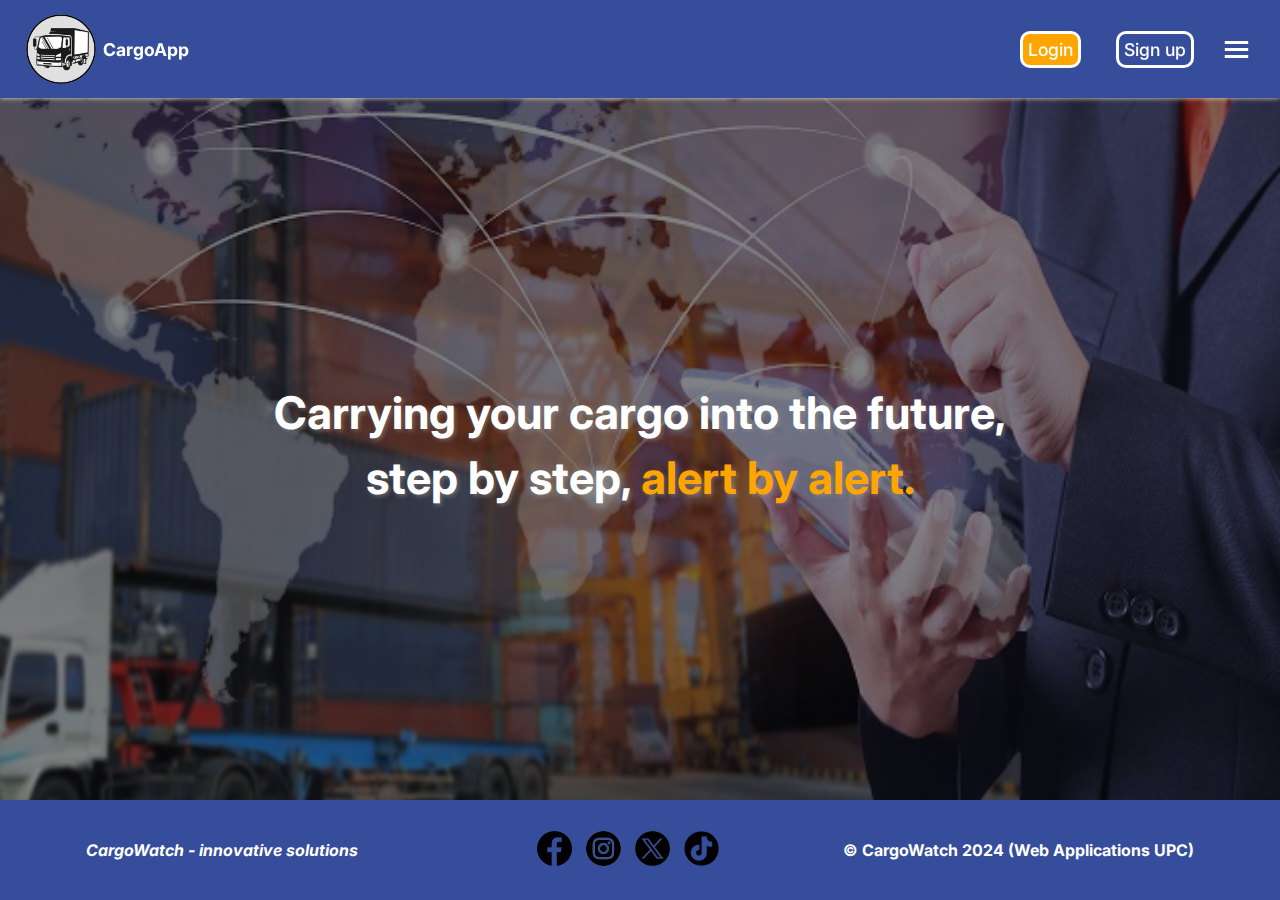
<file: index.html>
<!DOCTYPE html>
<html lang="en">
<head>
    <meta charset="UTF-8">
    <meta name="viewport" content="width=device-width, initial-scale=1.0">
    <meta name="author" content="CargoWatch">
    <meta name="robots" content="index, follow"> 
    <title>CargoApp</title>
    <!-- Styles -->
    <link rel="stylesheet" href="styles.css">
    <!-- Icon -->
    <link rel="icon" href="img/icon.png" type="image/x-icon">
    <!--fonts-->
    <link rel="preconnect" href="https://fonts.googleapis.com">
    <link rel="preconnect" href="https://fonts.gstatic.com" crossorigin>
    <link href="https://fonts.googleapis.com/css2?family=Inter:wght@100..900&display=swap" rel="stylesheet">
    <!--Recursos de boxicons-->
    <link rel="stylesheet" href="https://unpkg.com/boxicons@latest/css/boxicons.min.css">
</head>
<body>
    <header class="header">
        <a href="index.html" class="logo">
            <img src="img/icon.png" alt="icon-cargoWatch">
            <span>CargoApp</span>
        </a>

        <ul class="navbar">
            <li><a href="index.html" class="btn-nav">Home</a></li>
            <li><a href="about-app.html" class="btn-nav">Problematic</a></li>
            <li><a href="features.html" class="btn-nav">Features</a></li>
            <li><a href="about-us.html" class="btn-nav">About Us</a></li>
            <li><a href="contact.html" class="btn-nav">Contact</a></li>
        </ul>

        <div class="menu">
            <a href="https://webcargoapp.netlify.app/login" class="usser">Login</a>
            <a href="https://webcargoapp.netlify.app/signup">Sign up</a>
            <div class="bx bx-menu" id="menu-icon"></div>
        </div>
    </header>

    <main class="home-section">
        <div class="home-text">
            <h1>Carrying your cargo into the future,</h1>
            <h1>step by step,<span class="yellow-text"> alert by alert.</span></h1>
        </div>
    </main>

    <footer>
        <h4 class="footer-text">CargoWatch - innovative solutions</h4> 
        <ul class="social-icons">
            <li> <a href="#" class="fb"><img src="img/facebook.png" alt="fb"></a></li>
            <li> <a href="#" class="ins"><img src="img/instagram.png" alt="ins"></a></li>
            <li> <a href="#" class="tw"><img src="img/x.png" alt="tw"></a></li>
            <li> <a href="#" class="tw"><img src="img/tiktok.png" alt="tw"></a></li>
        </ul> 
        <h4 class="footer-credits">© CargoWatch 2024 (Web Applications UPC)</h4> 
    </footer>
    <!--Script-->
    <script type="text/javascript" src="script.js"></script>
</body>
</html>
</file>
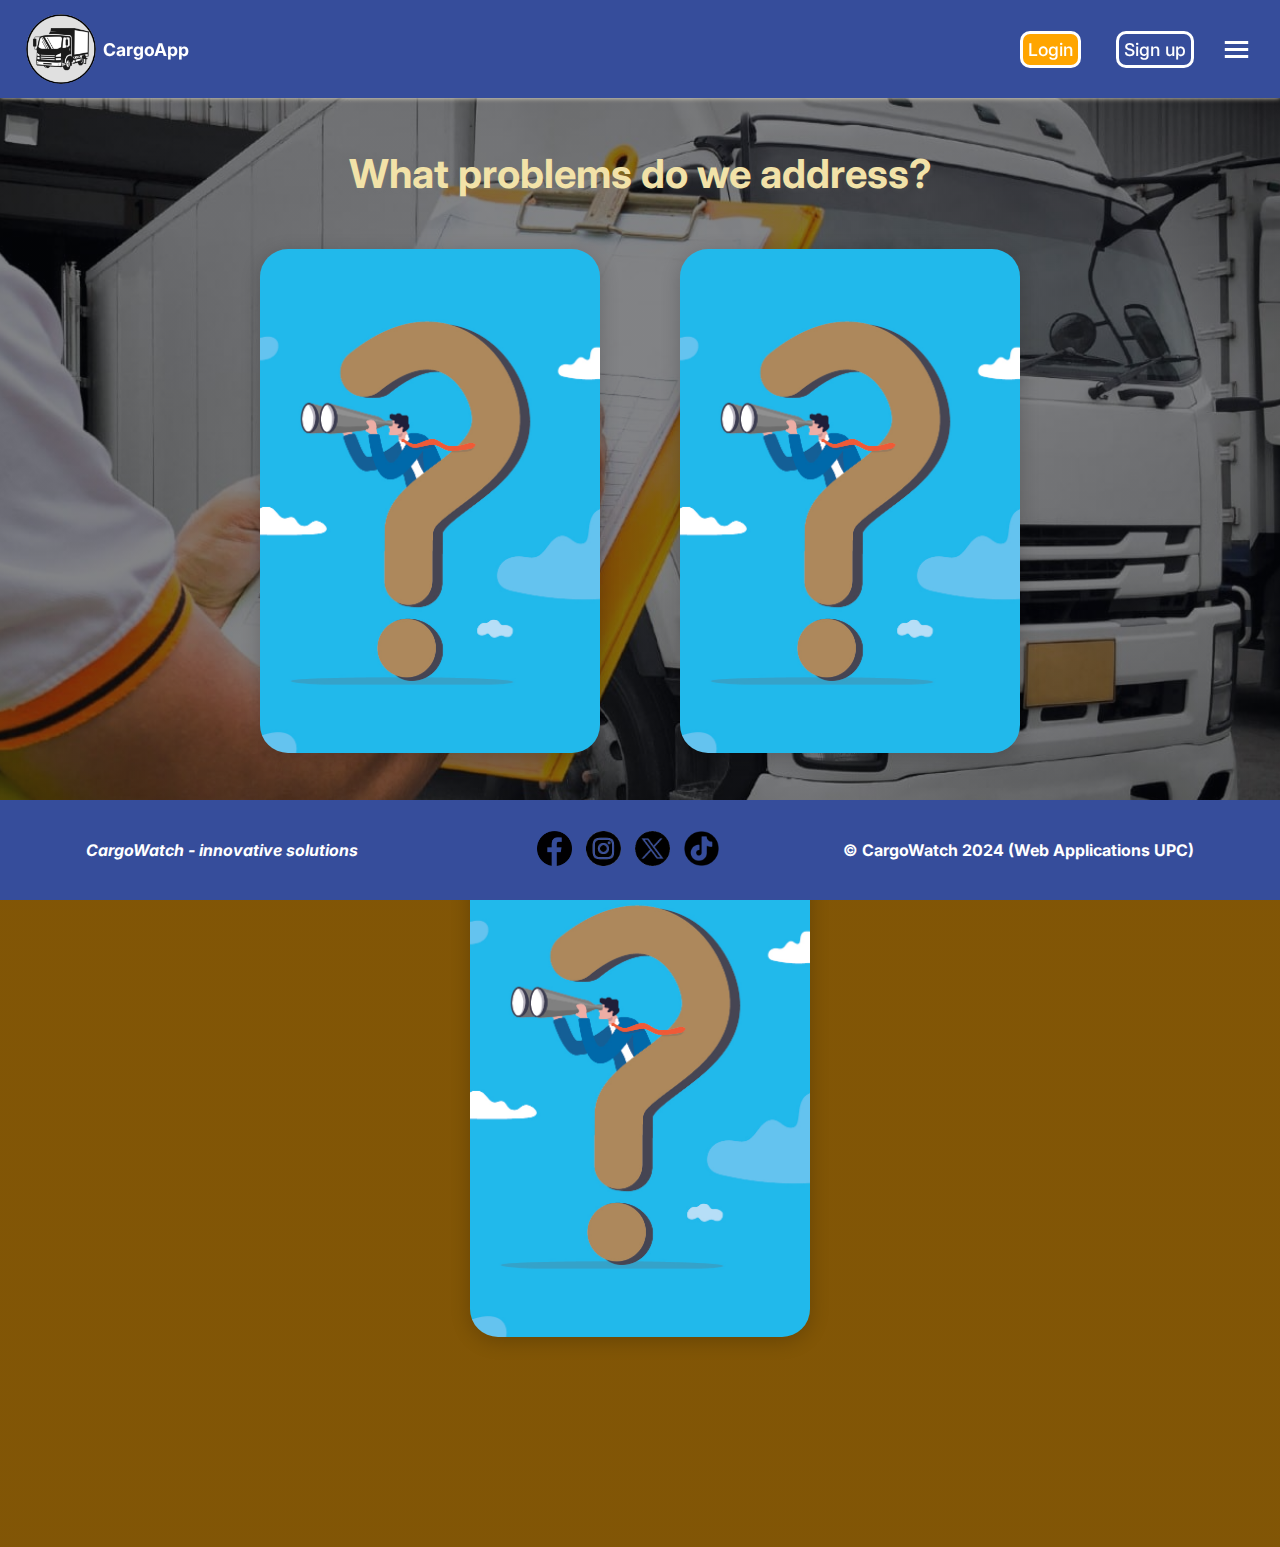
<file: about-app.html>
<!DOCTYPE html>
<html lang="en">
<head>
    <meta charset="UTF-8">
    <meta name="viewport" content="width=device-width, initial-scale=1.0">
    <meta name="author" content="CargoWatch">
    <meta name="robots" content="index, follow"> 
    <title>CargoApp</title>
    <!-- Styles -->
    <link rel="stylesheet" href="styles.css">
    <link rel="stylesheet" href="about-app.css">
    <!-- Icon -->
    <link rel="icon" href="img/icon.png" type="image/x-icon">
    <!--fonts-->
    <link rel="preconnect" href="https://fonts.googleapis.com">
    <link rel="preconnect" href="https://fonts.gstatic.com" crossorigin>
    <link href="https://fonts.googleapis.com/css2?family=Inter:wght@100..900&display=swap" rel="stylesheet">
    <!--Recursos de boxicons-->
    <link rel="stylesheet" href="https://unpkg.com/boxicons@latest/css/boxicons.min.css">
</head>
<body>
    <header class="header">
        <a href="index.html" class="logo">
            <img src="img/icon.png" alt="icon-cargoWatch">
            <span>CargoApp</span>
        </a>

        <ul class="navbar">
            <li><a href="index.html" class="btn-nav">Home</a></li>
            <li><a href="about-app.html" class="btn-nav">Problematic</a></li>
            <li><a href="features.html" class="btn-nav">Features</a></li>
            <li><a href="about-us.html" class="btn-nav">About Us</a></li>
            <li><a href="contact.html" class="btn-nav">Contact</a></li>
        </ul>

        <div class="menu">
            <a href="https://webcargoapp.netlify.app/login" class="usser">Login</a>
            <a href="https://webcargoapp.netlify.app/signup">Sign up</a>
            <div class="bx bx-menu" id="menu-icon"></div>
        </div>
    </header>


    <main class="context-section">
        <div class="container">
            <h1>What problems do we address?</h1>
            <div class="cards-grid">
                <div class="flip-card">
                    <div class="flip-card-inner">
                        <div class="flip-card-front" style="background-image: url('img/card-image.png');">
                        </div>
                        <div class="flip-card-back">
                            <p>Customers of transportation service providers lack visibility into the status
                                and location of their shipments during the freight transportation process.
                                The lack of real-time information about the route of transport units and
                                associated expenses can result in <strong>concerns, uncertainty and lack of confidence
                                in the service provided</strong>.</p>
                        </div>
                    </div>
                </div>
    
                <div class="flip-card">
                    <div class="flip-card-inner">
                        <div class="flip-card-front" style="background-image: url('img/card-image.png');">
    
                        </div>
                        <div class="flip-card-back">
                            <p>This lack of transparency and visibility can lead to an <strong>unsatisfactory customer
                                experience</strong>, increase the risk of disputes and claims, and negatively impact the
                                reputation of transportation service providers.
                            </p>
                        </div>
                    </div>
                </div>

                <div class="flip-card">
                    <div class="flip-card-inner">
                        <div class="flip-card-front" style="background-image: url('img/card-image.png');">
    
                        </div>
                        <div class="flip-card-back">
                            <p>Additionally, the inability to properly record and document expenses associated
                                with freight transportation can result in <strong>inefficient cost management</strong> and reduced
                                profitability for transportation service providers.
                            </p>
                        </div>
                    </div>
                </div>
            </div>
        </div>
  
    </main>


    <footer>
        <h4 class="footer-text">CargoWatch - innovative solutions</h4> 
        <ul class="social-icons">
            <li> <a href="#" class="fb"><img src="img/facebook.png" alt="fb"></a></li>
            <li> <a href="#" class="ins"><img src="img/instagram.png" alt="ins"></a></li>
            <li> <a href="#" class="tw"><img src="img/x.png" alt="tw"></a></li>
            <li> <a href="#" class="tw"><img src="img/tiktok.png" alt="tw"></a></li>
        </ul> 
        <h4 class="footer-credits">© CargoWatch 2024 (Web Applications UPC)</h4> 
    </footer>
    <!--Script-->
    <script type="text/javascript" src="script.js"></script>
</body>
</html>
</file>
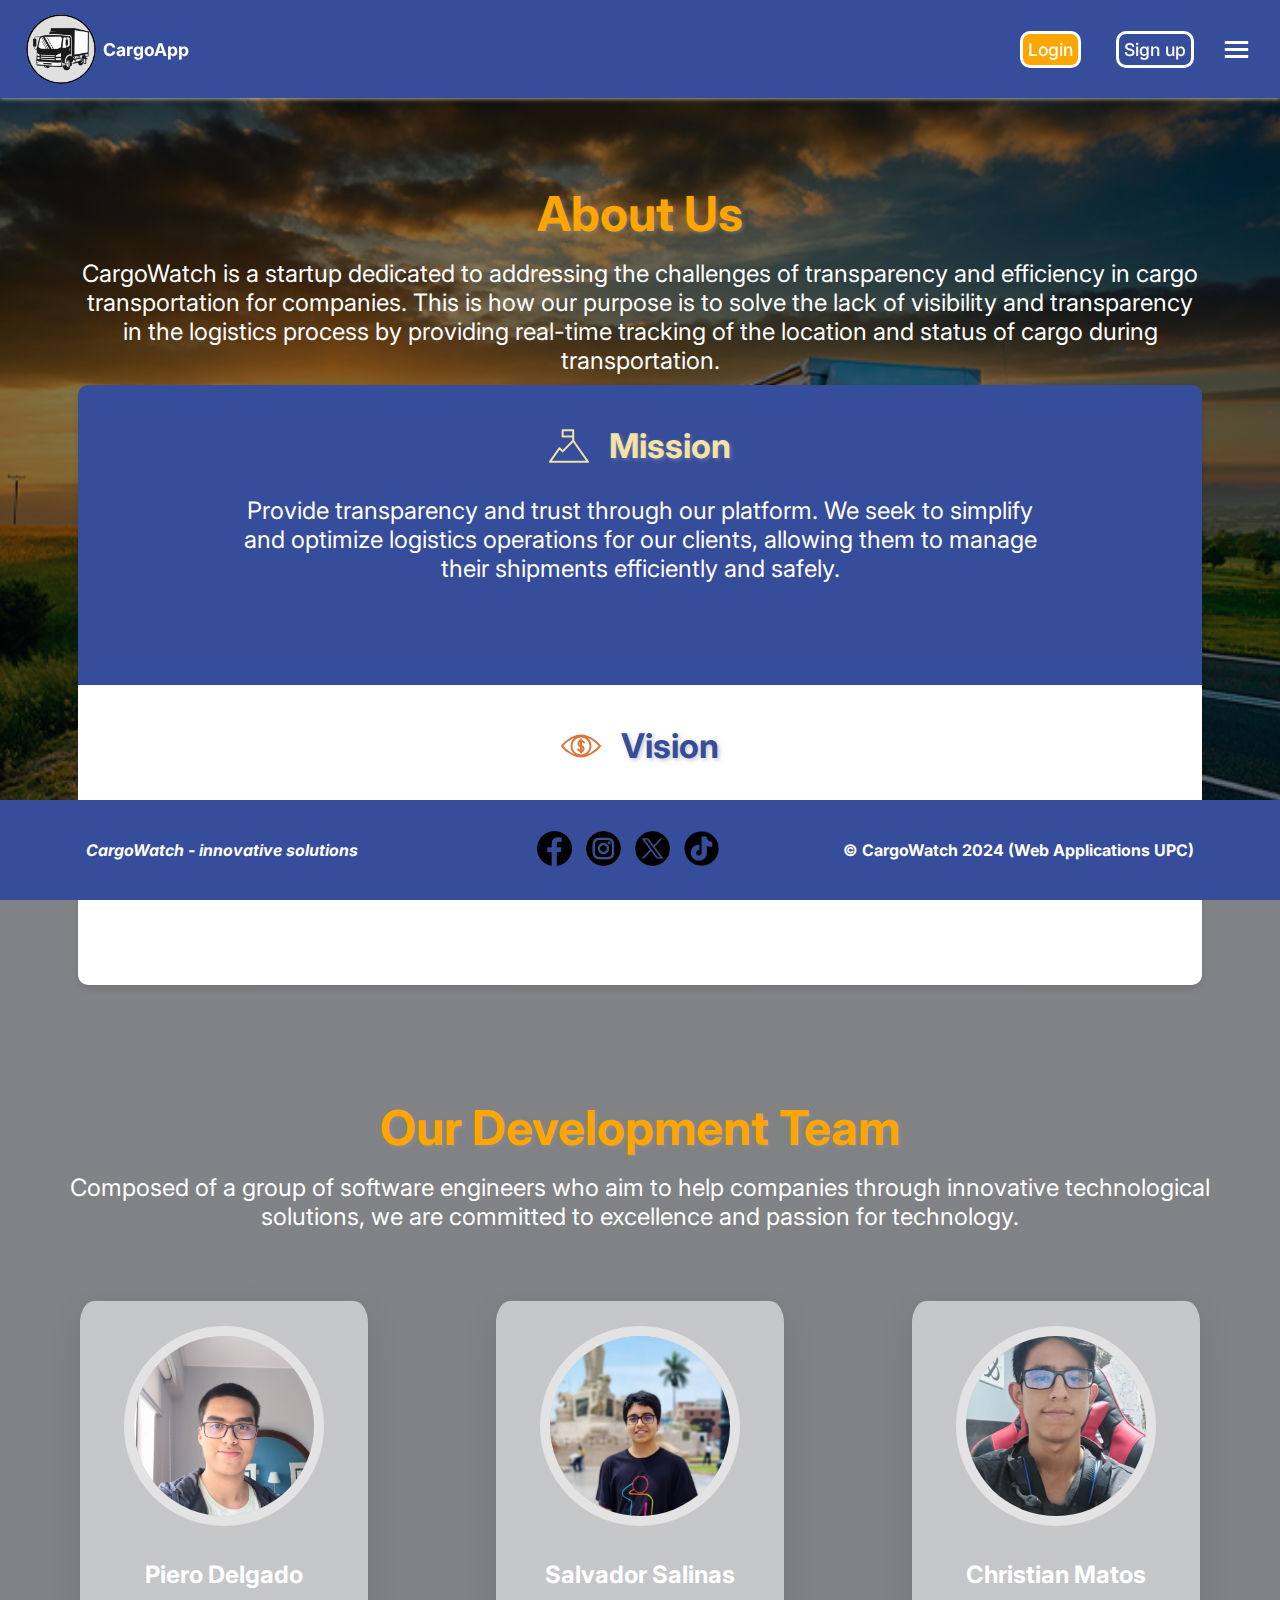
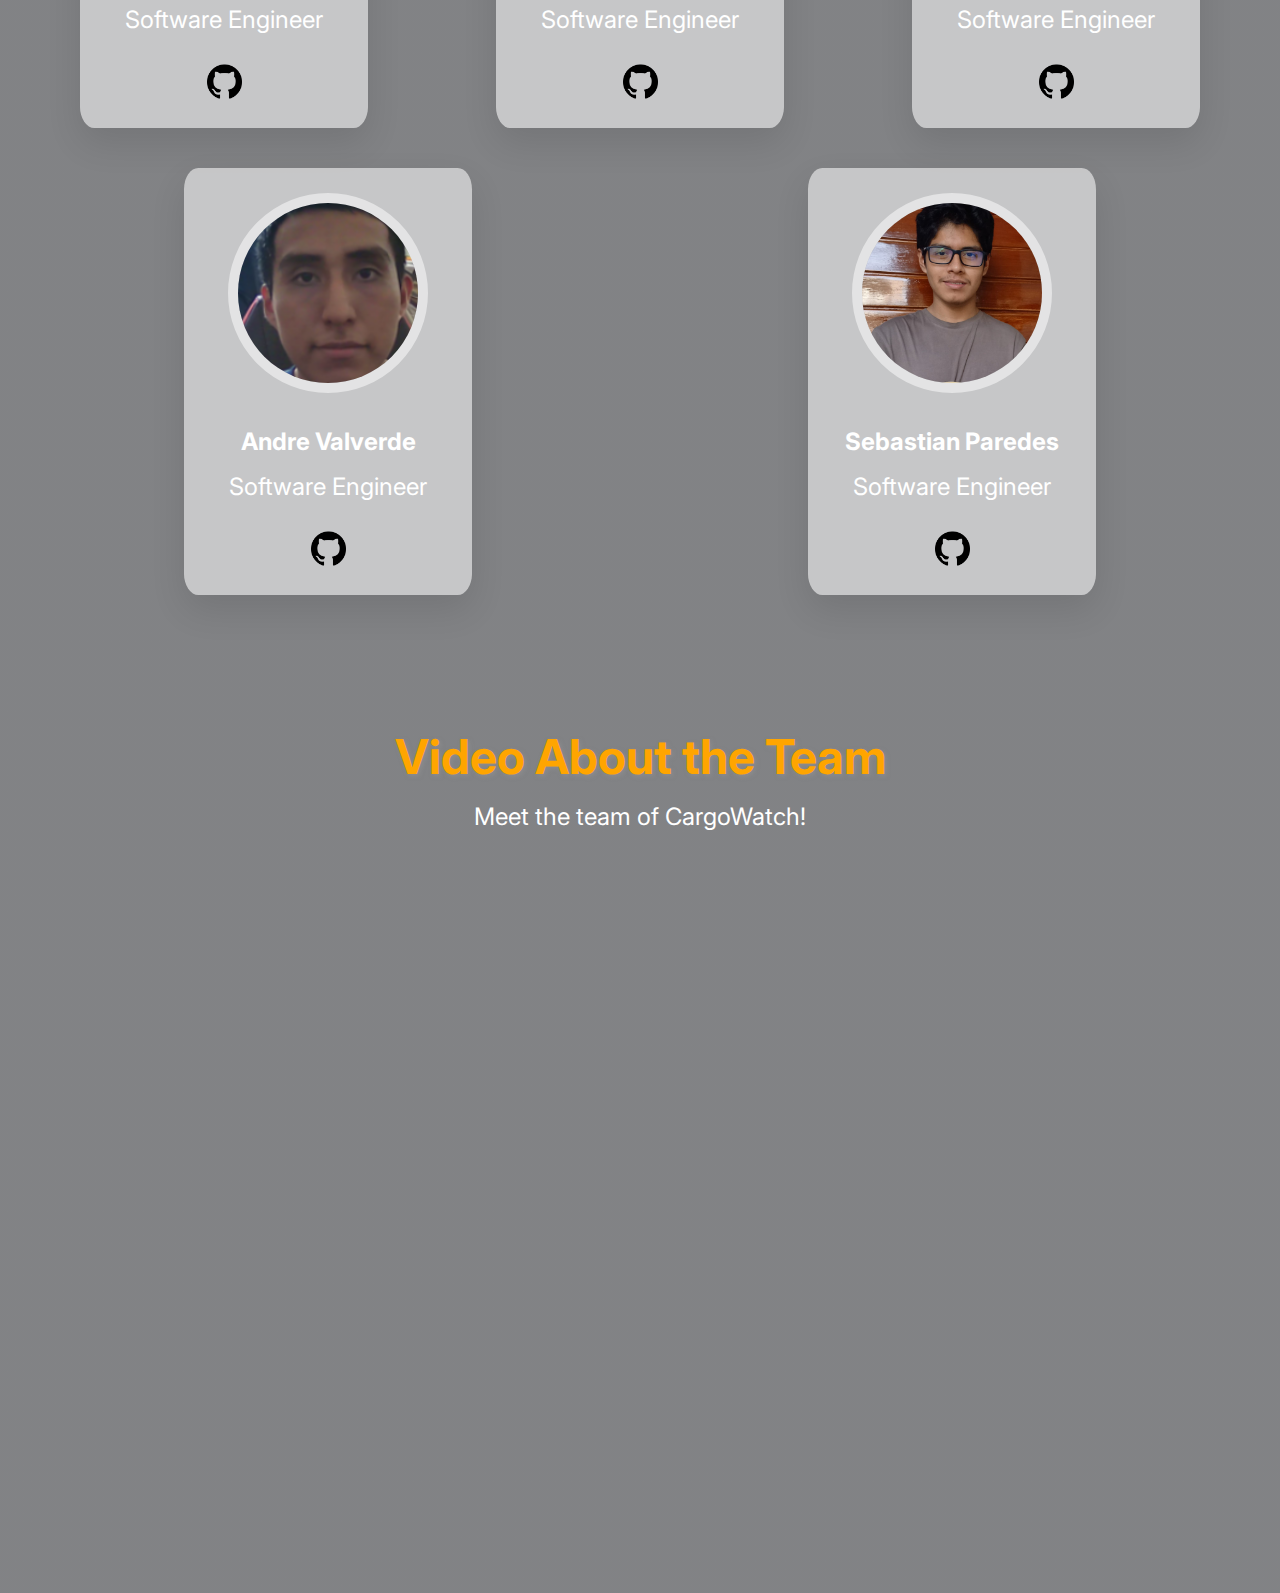
<file: about-us.html>
<!DOCTYPE html>
<html lang="en">
<head>
    <meta charset="UTF-8">
    <meta name="viewport" content="width=device-width, initial-scale=1.0">
    <meta name="author" content="CargoWatch">
    <meta name="robots" content="index, follow"> 
    <title>CargoApp</title>
    <!-- Styles -->
    <link rel="stylesheet" href="styles.css">
    <link rel="stylesheet" href="about-us.css">
    <!-- Icon -->
    <link rel="icon" href="img/icon.png" type="image/x-icon">
    <!--fonts-->
    <link rel="preconnect" href="https://fonts.googleapis.com">
    <link rel="preconnect" href="https://fonts.gstatic.com" crossorigin>
    <link href="https://fonts.googleapis.com/css2?family=Inter:wght@100..900&display=swap" rel="stylesheet">
    <!--Recursos de boxicons-->
    <link rel="stylesheet" href="https://unpkg.com/boxicons@latest/css/boxicons.min.css">
</head>
<body>
    <header class="header">
        <a href="index.html" class="logo">
            <img src="img/icon.png" alt="icon-cargoWatch">
            <span>CargoApp</span>
        </a>

        <ul class="navbar">
            <li><a href="index.html" class="btn-nav">Home</a></li>
            <li><a href="about-app.html" class="btn-nav">Problematic</a></li>
            <li><a href="features.html" class="btn-nav">Features</a></li>
            <li><a href="about-us.html" class="btn-nav">About Us</a></li>
            <li><a href="contact.html" class="btn-nav">Contact</a></li>
        </ul>

        <div class="menu">
            <a href="https://webcargoapp.netlify.app/login" class="usser">Login</a>
            <a href="https://webcargoapp.netlify.app/signup">Sign up</a>
            <div class="bx bx-menu" id="menu-icon"></div>
        </div>
    </header>

    <main>
        <div id="sobreNosotros" class="container">
            <div class="about-section">
                <div class="about-description">
                    <h1>About Us</h1>
                    <p>CargoWatch is a startup dedicated to addressing the challenges
                        of transparency and efficiency in cargo transportation for companies.
                        This is how our purpose is to solve the lack of visibility and
                        transparency in the logistics process by providing real-time tracking
                        of the location and status of cargo during transportation.
                    </p>
                </div>
                <div class="mission-vision">
                    <div class="mission card">
                        <div class="card-title">
                            <img src="img/mission-icon.svg" alt="mision icon">
                            <h1>Mission</h1>
                        </div>
                        <p>Provide transparency and trust through our platform.
                            We seek to simplify and optimize logistics operations
                            for our clients, allowing them to manage their shipments
                            efficiently and safely.
                        </p>
                    </div>
                    <div class="vision card">
                        <div class="card-title">
                            <img src="img/vision-icon.svg" alt="vision icon">
                            <h1>Vision</h1>
                        </div>
                        <p>Lead technological innovation in cargo transportation tracking,
                            being recognized for our innovation, reliability and commitment
                            to excellence in service.
                        </p>
                    </div>
                </div>
            </div>            
        </div>   

        <div id="EquipoDesarrollo">
            <div>
                <div class="team-title">
                    <h1>Our Development Team</h1>
                    <p>Composed of a group of software engineers who aim to help companies through innovative technological solutions, we are committed to excellence and passion for technology.
                    </p>
                </div>
                <div class="team-members">
                    <div class="team-member">
                        <div class="member-image">
                            <img src="img/perfil_piero_delgado.jpg" alt="Piero Delgado">
                        </div>
                        <div class="member-details">
                            <h2>Piero Delgado</h2>
                            <p>Software Engineer</p>
                        </div>
                        <div class="social-links">
                            <a href="https://github.com/PieroD04">
                            <img src="img/github.png" alt="gh">
                            </a>
                        </div>
                    </div>
                    <div class="team-member">
                        <div class="member-image">
                            <img src="img/perfil_salvador_salinas.jpg" alt="Salvador Salinas">
                        </div>
                        <div class="member-details">
                            <h2>Salvador Salinas</h2>
                            <p>Software Engineer</p>
                        </div>
                        <div class="social-links">
                            <a href="https://github.com/salvadoorssalinas">
                            <img src="img/github.png" alt="gh">
                            </a>
                        </div>
                    </div>
                    <div class="team-member">
                        <div class="member-image">
                            <img src="img/perfil_christian_matos.png" alt="Christian Matos">
                        </div>
                        <div class="member-details">
                            <h2>Christian Matos</h2>
                            <p>Software Engineer</p>
                        </div>
                        <div class="social-links">
                            <a href="https://github.com/FerKlox">
                            <img src="img/github.png" alt="gh">
                            </a>
                        </div>
                    </div>
                    <div class="team-member">
                        <div class="member-image">
                            <img src="img/perfil_andre_valverde.png" alt="Andre Valverde">
                        </div>
                        <div class="member-details">
                            <h2>Andre Valverde</h2>
                            <p>Software Engineer</p>
                        </div>
                        <div class="social-links">
                            <a href="https://github.com/AndreVMG">
                            <img src="img/github.png" alt="gh">
                            </a>
                        </div>
                    </div>
                    <div class="team-member">
                        <div class="member-image">
                            <img src="img/perfil_sebastian_paredes.png" alt="Sebastian Paredes">
                        </div>
                        <div class="member-details">
                            <h2>Sebastian Paredes</h2>
                            <p>Software Engineer</p>
                        </div>
                        <div class="social-links">
                            <a href="https://github.com/sebastian123gonzalo">
                            <img src="img/github.png" alt="gh">
                            </a>
                        </div>
                    </div>
                </div>                
            </div>
        </div>

        <div id="about-the-team">
            <div class="about-the-team">
                <div class="team-title">
                    <h1>Video About the Team</h1>
                    <p>Meet the team of CargoWatch!
                    </p>
                </div>  
                <div class="video-container">
                    <iframe src="https://www.youtube.com/embed/lAXDyMd7ILY?si=mB7LB2MseBS-fCKN" frameborder="0" allow="accelerometer; autoplay; clipboard-write; encrypted-media; gyroscope; picture-in-picture" allowfullscreen></iframe>
                </div>         
            </div>
        </div>
    </main>
        
    <footer>
        <h4 class="footer-text">CargoWatch - innovative solutions</h4> 
        <ul class="social-icons">
            <li> <a href="#" class="fb"><img src="img/facebook.png" alt="fb"></a></li>
            <li> <a href="#" class="ins"><img src="img/instagram.png" alt="ins"></a></li>
            <li> <a href="#" class="tw"><img src="img/x.png" alt="tw"></a></li>
            <li> <a href="#" class="tw"><img src="img/tiktok.png" alt="tw"></a></li>
        </ul> 
        <h4 class="footer-credits">© CargoWatch 2024 (Web Applications UPC)</h4> 
    </footer>
    <!--Script-->
    <script type="text/javascript" src="script.js"></script>
</body>
</html>
</file>
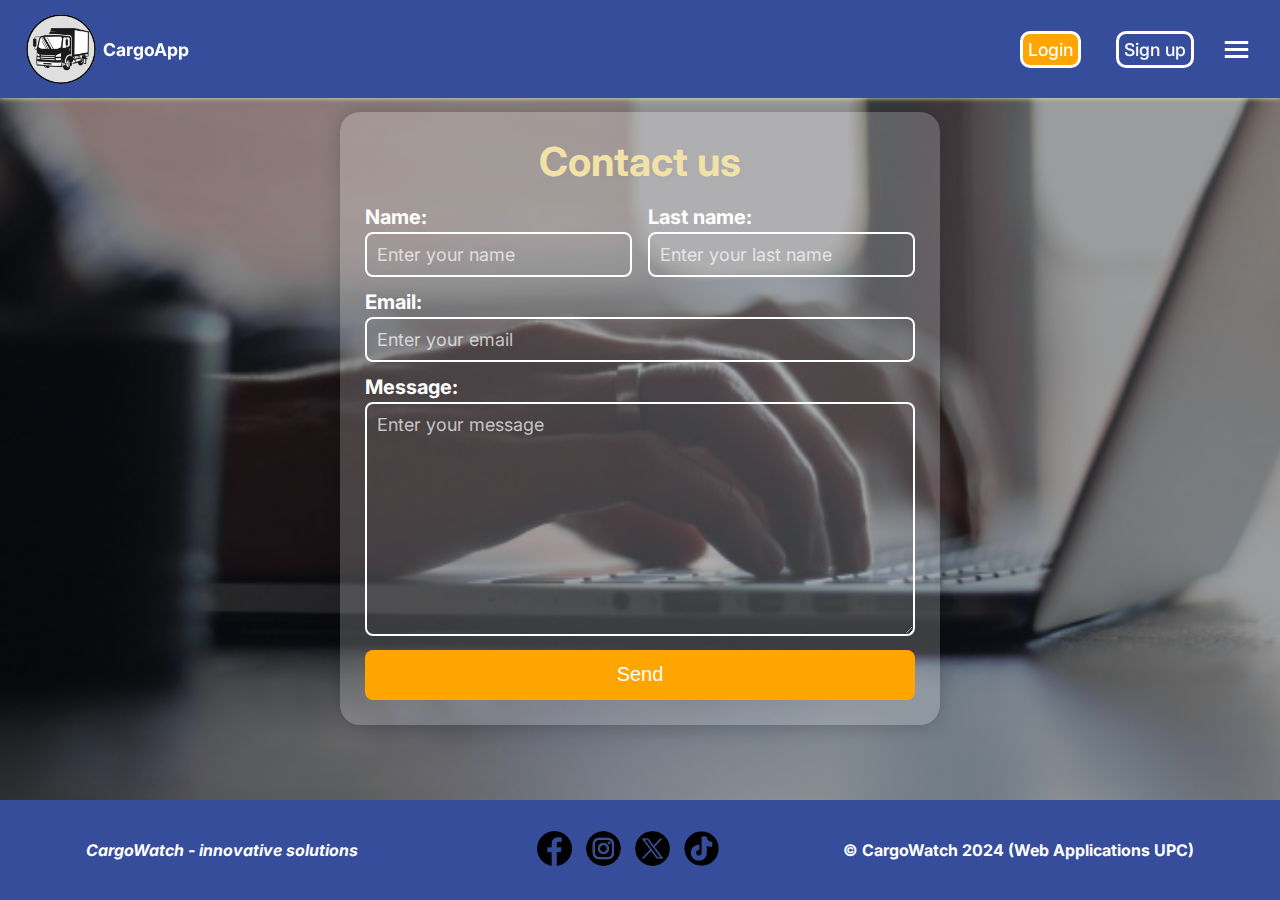
<file: contact.html>
<!DOCTYPE html>
<html lang="en">
<head>
    <meta charset="UTF-8">
    <meta name="viewport" content="width=device-width, initial-scale=1.0">
    <meta name="author" content="CargoWatch">
    <meta name="robots" content="index, follow"> 
    <title>CargoApp</title>
    <!-- Styles -->
    <link rel="stylesheet" href="styles.css">
    <link rel="stylesheet" href="contact.css">
    <!-- Icon -->
    <link rel="icon" href="img/icon.png" type="image/x-icon">
    <!--fonts-->
    <link rel="preconnect" href="https://fonts.googleapis.com">
    <link rel="preconnect" href="https://fonts.gstatic.com" crossorigin>
    <link href="https://fonts.googleapis.com/css2?family=Inter:wght@100..900&display=swap" rel="stylesheet">
    <!--Recursos de boxicons-->
    <link rel="stylesheet" href="https://unpkg.com/boxicons@latest/css/boxicons.min.css">
</head>
<body>
    <header class="header">
        <a href="index.html" class="logo">
            <img src="img/icon.png" alt="icon-cargoWatch">
            <span>CargoApp</span>
        </a>

        <ul class="navbar">
            <li><a href="index.html" class="btn-nav">Home</a></li>
            <li><a href="about-app.html" class="btn-nav">Problematic</a></li>
            <li><a href="features.html" class="btn-nav">Features</a></li>
            <li><a href="about-us.html" class="btn-nav">About Us</a></li>
            <li><a href="contact.html" class="btn-nav">Contact</a></li>
        </ul>

        <div class="menu">
            <a href="https://webcargoapp.netlify.app/login" class="usser">Login</a>
            <a href="https://webcargoapp.netlify.app/signup">Sign up</a>
            <div class="bx bx-menu" id="menu-icon"></div>
        </div>
    </header>

    <main>
        <div id="formulario">   
            <form>
                <h1> Contact us </h1>
                <div id="nombre-completo">
                    <div class="nombre">
                        <label for="formNombre">Name: </label><br>
                        <input type="text" id="formNombre" placeholder="Enter your name"><br>
                    </div>
                   <div class="apellidos">
                        <label for="formApellidos">Last name: </label><br>
                        <input type="text" id="formNombre" placeholder="Enter your last name"><br>
                   </div>
                </div>
                <label for="formCorreo">Email: </label><br>
                <input type="text" id="formCorreo" placeholder="Enter your email" required><br>
                <label for="formMensaje">Message: </label><br>
                <textarea id="formMensaje" cols="55" rows="10" placeholder="Enter your message" required></textarea>
                <div id="botonForm">
                    <input type="submit" value="Send">
                </div>
            </form>
        </div>
    </main>
        
    <footer>
        <h4 class="footer-text">CargoWatch - innovative solutions</h4> 
        <ul class="social-icons">
            <li> <a href="#" class="fb"><img src="img/facebook.png" alt="fb"></a></li>
            <li> <a href="#" class="ins"><img src="img/instagram.png" alt="ins"></a></li>
            <li> <a href="#" class="tw"><img src="img/x.png" alt="tw"></a></li>
            <li> <a href="#" class="tw"><img src="img/tiktok.png" alt="tw"></a></li>
        </ul> 
        <h4 class="footer-credits">© CargoWatch 2024 (Web Applications UPC)</h4> 
    </footer>
    <!--Script-->
    <script type="text/javascript" src="script.js"></script>
</body>
</html>
</file>
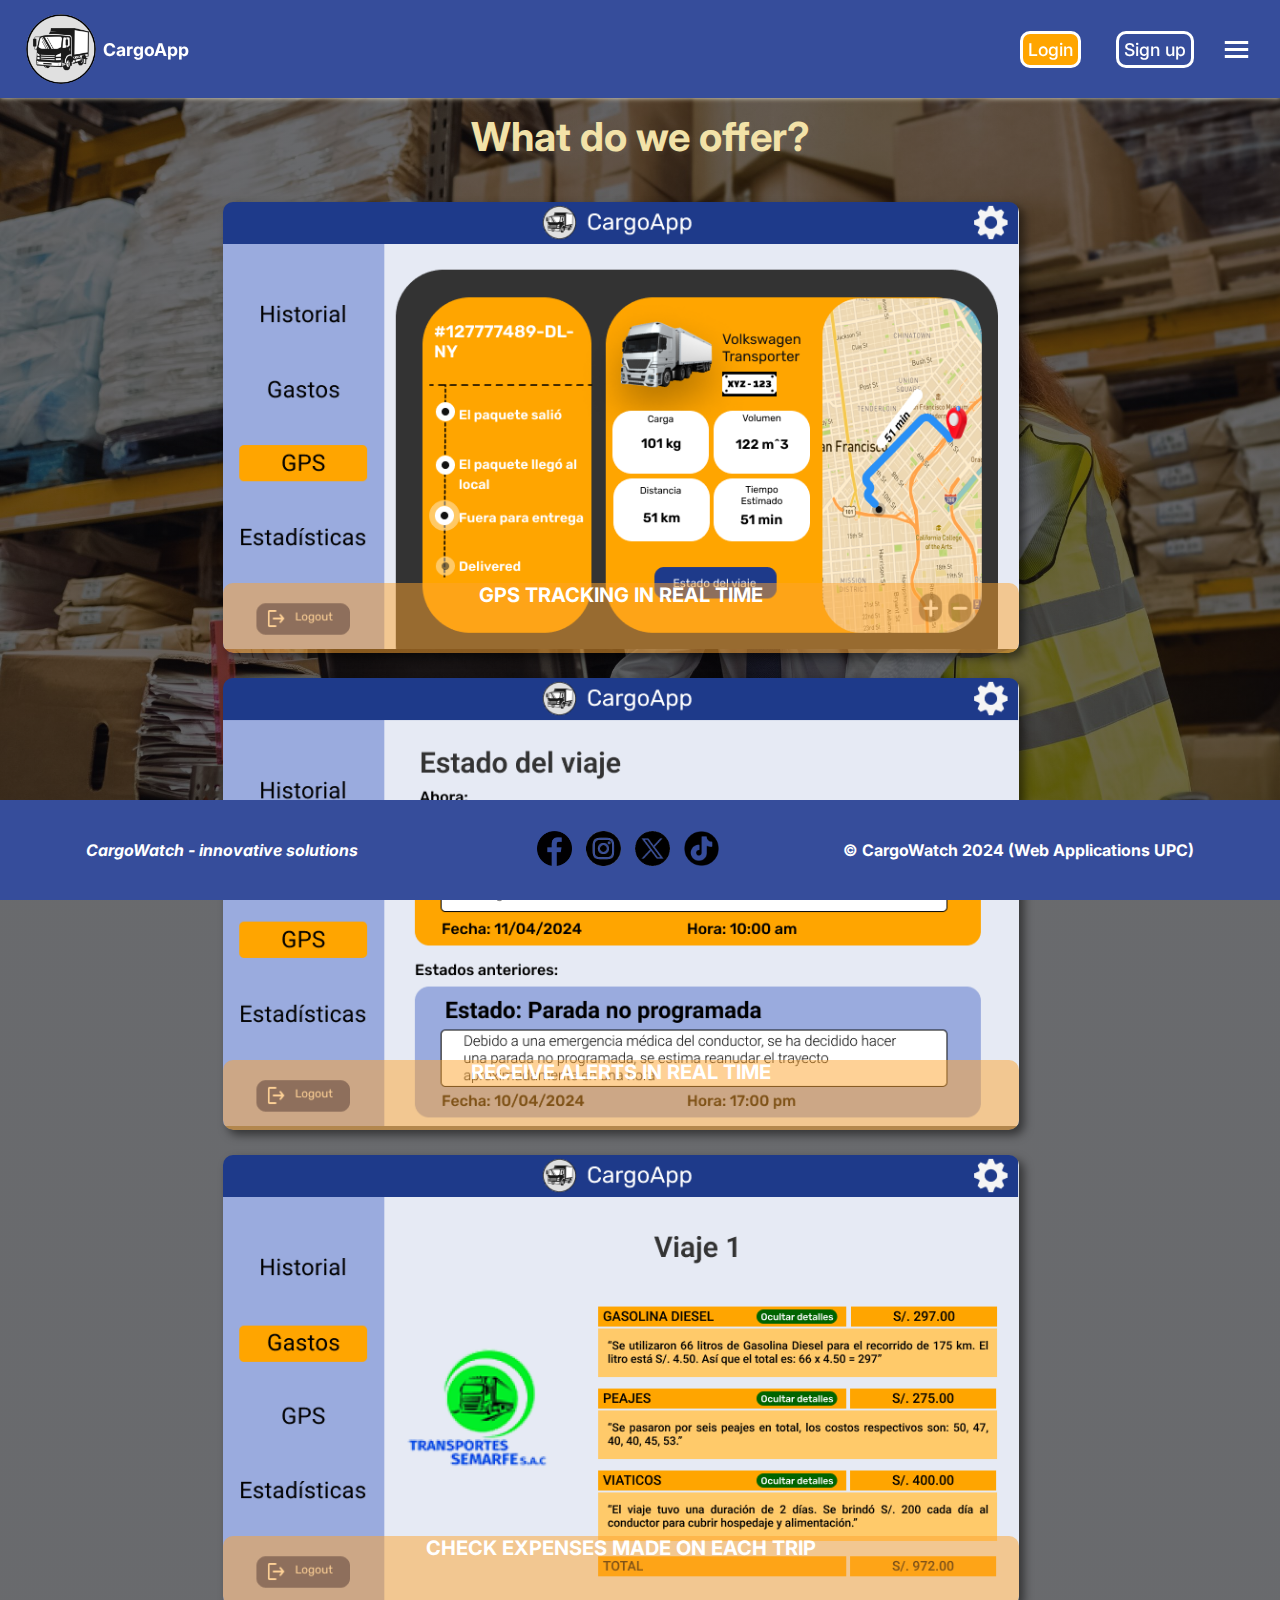
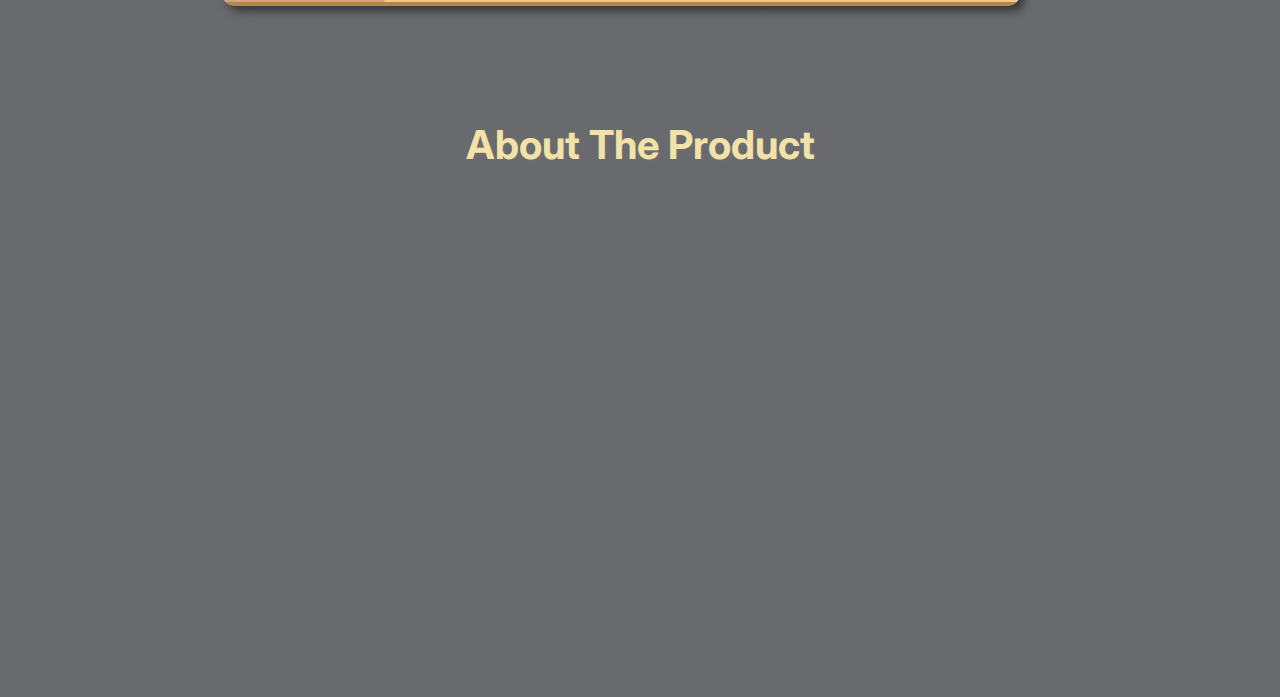
<file: features.html>
<!DOCTYPE html>
<html lang="en">
<head>
    <meta charset="UTF-8">
    <meta name="viewport" content="width=device-width, initial-scale=1.0">
    <meta name="author" content="CargoWatch">
    <meta name="robots" content="index, follow"> 
    <title>CargoApp</title>
    <!-- Styles -->
    <link rel="stylesheet" href="styles.css">
    <link rel="stylesheet" href="features.css">
    <!-- Icon -->
    <link rel="icon" href="img/icon.png" type="image/x-icon">
    <!--fonts-->
    <link rel="preconnect" href="https://fonts.googleapis.com">
    <link rel="preconnect" href="https://fonts.gstatic.com" crossorigin>
    <link href="https://fonts.googleapis.com/css2?family=Inter:wght@100..900&display=swap" rel="stylesheet">
    <!--Recursos de boxicons-->
    <link rel="stylesheet" href="https://unpkg.com/boxicons@latest/css/boxicons.min.css">
</head>
<body>
    <header class="header">
        <a href="index.html" class="logo">
            <img src="img/icon.png" alt="icon-cargoWatch">
            <span>CargoApp</span>
        </a>

        <ul class="navbar">
            <li><a href="index.html" class="btn-nav">Home</a></li>
            <li><a href="about-app.html" class="btn-nav">Problematic</a></li>
            <li><a href="features.html" class="btn-nav">Features</a></li>
            <li><a href="about-us.html" class="btn-nav">About Us</a></li>
            <li><a href="contact.html" class="btn-nav">Contact</a></li>
        </ul>

        <div class="menu">
            <a href="https://webcargoapp.netlify.app/login" class="usser">Login</a>
            <a href="https://webcargoapp.netlify.app/signup">Sign up</a>
            <div class="bx bx-menu" id="menu-icon"></div>
        </div>
    </header>

    <main>
        <h1 class="title">What do we offer?</h1> 
        <div class="container">
            <div class="card">
                <img src="img/feature-gps.png" alt="Funcionalidad-GPS">
                <div class="intro">
                    <h2>GPS TRACKING IN REAL TIME</h2>
                    <p>Tracks trips in progress through a map to view their location in real time</p>
                    <a href="https://webcargoapp.netlify.app/login">Check it out!</a>
                </div>
            </div>
            <div class="card">
                <img src="img/feature-alerts.png" alt="Funcionalidad-Alertas">
                <div class="intro">
                    <h2>RECEIVE ALERTS IN REAL TIME</h2>
                    <p>Receive real-time alerts about any important events that may happen during the trip</p>
                    <a href="https://webcargoapp.netlify.app/login">Check it out!</a>
                </div>
            </div>
            <div class="card">
                <img src="img/feature-expenses.png" alt="Funcionalidad-Gastos">
                <div class="intro">
                    <h2>CHECK EXPENSES MADE ON EACH TRIP</h2>
                    <p>Get details on expenses incurred on each trip</p>
                    <a href="https://webcargoapp.netlify.app/login">Check it out!</a>
                </div>
            </div>
        </div>
        
        <h1 class="title about-the-product">About The Product</h1> 
        <div class="video-container">
            <iframe src="https://www.youtube.com/embed/3oevwW9zGbY" frameborder="0" allow="accelerometer; autoplay; clipboard-write; encrypted-media; gyroscope; picture-in-picture" allowfullscreen></iframe>
        </div> 
    </main>

    <footer>
        <h4 class="footer-text">CargoWatch - innovative solutions</h4> 
        <ul class="social-icons">
            <li> <a href="#" class="fb"><img src="img/facebook.png" alt="fb"></a></li>
            <li> <a href="#" class="ins"><img src="img/instagram.png" alt="ins"></a></li>
            <li> <a href="#" class="tw"><img src="img/x.png" alt="tw"></a></li>
            <li> <a href="#" class="tw"><img src="img/tiktok.png" alt="tw"></a></li>
        </ul> 
        <h4 class="footer-credits">© CargoWatch 2024 (Web Applications UPC)</h4> 
    </footer>
    <!--Script-->
    <script type="text/javascript" src="script.js"></script>
</body>
</html>
</file>
<file: styles.css>
*{
    padding: 0;
    margin: 0;
    box-sizing: border-box;
    text-decoration: none;
    user-select: none;
}

img{
    user-select: none;
}

:root{
    --primary-color: #1E3A8A;
    --secondary-color: #364d9b;
    --secondary-color-second: #FFA500;
    --success-color: #27AE60;
    --error-color: #F84343;
    --text-color: #062D3E;
    --text-primary-color: #ffffff;
    --text-secundary-color: #FFA500;
}

body{
    font-family: 'Inter', sans-serif; 
    min-height: 100vh;
    background-color:var(--secondary-color-second);
    color: color(--secondary-color);
    position:relative;
}


/**header css**/
header{
    position: fixed;
    width: 100%;
    right: 0;
    z-index: 1000;
    display: flex;
    align-items: center;
    justify-content: space-between;
    background: transparent;
    padding: 10px 12%;
    transition: all .50s ease;
    background-color:var(--secondary-color);
    box-shadow: 0 0 5px #EBE3CC;
}

.logo{
    display: flex;
    align-items: center;
}

.logo img{
    width: 70px;
    height: 70px;
    border-radius: 50%; 
    object-fit: cover; 
    margin-right: 5%;
}

.logo span{
    color: var(--text-primary-color);
    font-size: 1.1rem;
    font-weight: bold;
}

.navbar{
    display: flex;
    list-style-type: none;
}

.navbar a{
    color: var(--text-primary-color);
    font-size: 1.1rem;
    font-weight: 500;
    padding: 5px 0;
    margin: 0px 30px;
    transition: all .50s ease;
}

.navbar a[href="#home"] {
    color: var(--text-secundary-color);
    font-weight: bold;
}

.navbar a:hover{
    color: var(--text-secundary-color);
}

.navbar .nav-active{
    color: var(--text-secundary-color);
}

/*displayable menu*/
.menu{
    display: flex;
    align-items: center;
    justify-content: center;
    text-align: center;
}

.menu a{
    margin-right: 25px;
    margin-left: 10px;
    color: #FFFFFF;
    font-size: 1.1rem;
    font-weight: 500;
    transition: all .50s ease;
    border-radius: 10px 10px 10px 10px;
    border-style: solid;
    border-width: 3px;
    border-color: #FFFFFF;
    padding: 10px;
}

.usser{
    background: #FFA500;
}

.menu a:hover{
    background-color: #257CEC;
    box-shadow: 0px 0px 10px #257CEC;
}

.menu .usser:hover{
    background-color: var(--secondary-color-second);
}

#menu-icon{
    font-size: 35px;
    color: #ffffff;
    cursor: pointer;
    z-index: 10001;
    display: none;
}

/*main section of the page*/

main{
    padding: 7rem 1rem;
}

/*section home--------------------------------*/
.home-section {
    position: relative;
    min-height: 100vh;
    width: 100%;
    display: flex;
    flex-direction: column;
    align-items: center;
    justify-content: center;
    background: linear-gradient(rgba(5, 7, 12, 0.5), rgba(5, 7, 12, 0.5)), url("img/fondo-home.jpeg") no-repeat center fixed;
    background-size: cover;
    text-align: center;
}

.home-text {
    display: flex;
    text-align: center;
    flex-direction: column;
    align-items: center;
    justify-content: center;
}

.home-text h1 {
    font-size: 45px;
    font-weight: bold;
    margin-bottom: 10px;
    color: var(--text-primary-color);
    text-shadow: 2px 2px 4px rgba(150, 150, 150, 0.5);
}

.home-text .yellow-text {
    color: var(--secondary-color-second);
}


/*footer section----------------------------*/
footer {
    position: fixed;
    bottom: 0;
    width: 100%;
    background-color: var(--secondary-color);
    min-height: 100px;
    align-items: center;
    justify-content: space-around;
    display: flex;
    flex-direction: row;
    transition: all 0.5s ease;
}

.social-icons{
    display:flex;
}

.social-icons li{
    list-style: none;
    padding: 5%;
}

.social-icons img{
    width: 35px;
    height: 35px;
}

.footer-text{
    color: var(--text-primary-color);
    font-style: italic;
}

.footer-credits{
    color: var(--text-primary-color);
}

/*responsive*/
@media (max-width: 1750px) {
    header{
        padding: 14px 2%;
        transition: .2s;
    }
    footer {
        bottom: 0; /* Asegura que el pie de página permanezca en la parte inferior */
    }
}

@media (max-width: 1482px){
    #menu-icon{
        display: block;
    }
    .navbar{
        position: absolute;
        top: 100%;
        right: -100%;
        width: 270px;
        height: 39vh;
        background: #FFFFFF;
        display: flex;
        flex-direction: column;
        justify-content: flex-start;
        border-radius: 10px;
        transition: all .50s ease;
    }

    .navbar a{
        display: block;
        margin: 12px 0;
        padding: 0px 25px;
        transition: all .50s ease;
        color: var(--accent-color);
        
    }

    .navbar a:hover{
        color: var(--secondary-color);
        transform: translateY(5px);
    }

    .navbar a.active{
        color: var(--primary-color);

    }

    .navbar.open{
        right: 2%;
    }

    .menu a{
        padding: 5px;
    }
}

@media(max-width: 1082px){
    footer{
        display: flex;
        transition: flex-direction 0.5s ease;
        flex-direction: column;
    }
}

@media (max-width: 742px) {
    .menu {
        flex-direction: column;
        align-items: center;
    }

    .menu a {
        margin: 5px 0;
    }
}
</file>
<file: about-app.css>
.context-section {
    position: relative;
    width: 100%;
    height: 100%;
    display: flex;
    flex-direction: column;
    align-items: center;
    background: linear-gradient(rgba(5, 7, 12, 0.5), rgba(5, 7, 12, 0.5)), url("img/about-app-background.jpg") no-repeat center fixed;
    background-size: cover;
    text-align: center;
}

/**/
.container{
    display: flex;
    flex-direction: column;
    margin: 3% 5%;
}

.container h1{
    color: #f2e2a8;
    margin: 0 0 35px 0;
}

.target-segment-description h2{
    color: #ffffff;
    margin: 0 0 20px 0;
}

.breeder-advisor{
    display: flex;
    flex-direction: row;
    align-items: center;
    justify-content: space-between;
}

.card-title{
    display: flex;
    flex-direction: row;
    align-items: center;
}


.card-title img{
    width: 40px;
}

.breeder h1{
    color: #DC763C;
    font-weight: bold;
}

.about-description{
    padding: 10px 0;
}

.card {
    background-color: white;
    padding: 10px;
    margin: 10px 0;
    width: 100%;
    height: 300px;
    box-shadow: 0 4px 6px rgba(0, 0, 0, 0.1);
    display: flex; 
    flex-direction: column;
    align-items: center; 
}

.container h1{
    text-align: center;
    font-size: 40px;
    padding-bottom: 1rem;
    color: #f2e2a8;
    text-shadow: 2px 2px 4px rgba(150, 150, 150, 0.1);
    font-weight: bold;
}

.card p{
    color: black;
    width: 75%;
    font-size: 20px;
    text-align: center;
}

.breeder{
    border-radius: 10px 0 0 10px;
    background-color: #ffffff;
}

.breeder h1{
    color: #DC763C;
}

.advisor p{
    color: white;
}

.advisor{
    border-radius: 0 10px 10px 0;
    background-color: #DC763C;
}

/*----------Flip Cards--------------------*/
.cards-grid {
    display: flex;
    grid-gap: 80px;
    padding-bottom: 60px;
    justify-content: center;
    flex-wrap: wrap;
}

/* FLIP CARD */
.flip-card {
    width: 340px;
    height: 504px;
    perspective: 2000px;
}

.flip-card h3{
    color: #5e4130;
    font-weight: bold;
}

.flip-card p{
    margin: 50px 0 ;
    padding: 0;
}

.flip-card-inner {
    position: relative;
    width: 100%;
    height: 100%;
    box-shadow: 0 4px 20px rgba(0, 0, 0, 0.2);
    border-radius: 28px;
    transition: all 550ms cubic-bezier(0.1, 0.22, 0.8, 1.13);
    transform-style: preserve-3d;
}
.flip-card-front, .flip-card-back {
    position: absolute;
    width: 100%;
    height: 100%;
    border-radius: 28px;
    backface-visibility: hidden;
}
.flip-card-front {
    background-position: center;
    background-repeat: no-repeat;
    background-size: cover;
}
.flip-card-back {
    font-size: 1.25rem;
    text-align: center;
    display: grid;
    place-items: center;
    padding: 32px;
    background-color: #f2e2a8;
    transform: rotateY(180deg);
}
.flip-card:hover .flip-card-inner {
    transform: rotateY(-180deg);
}

@media (max-width: 1630px) {
    .breeder-advisor{
        display: flex;
        flex-direction: column;
    }
    .card{
        margin: 0;
        height: 100%;
    }
    .breeder{
        border-radius: 10px 10px 0 0;
    }
    .advisor{
        border-radius: 0 0 10px 10px;
    }
}

@media (max-width: 745px){
    .container{
        margin-top: 15%;
    }
}
</file>
<file: about-us.css>
body {
  background: linear-gradient(rgba(5, 7, 12, 0.5), rgba(5, 7, 12, 0.5)), url("img/about-us-background.jpg") no-repeat center fixed;
  background-size: cover;
}

h1{
  text-align: center;
  padding-bottom: 1rem;
  color:var(--secondary-color-second);
  text-shadow: 2px 2px 4px rgba(150, 150, 150, 0.5);
  font-size: 48px;
}

h2 {
  text-align: center;
  padding-bottom: 1rem;
  color: #FFFFFF;
  text-align: center;
}

p{
  color: #FFFFFF;
  text-align: center;
  font-size: 24px;
}

/*section about--------------------------------*/
.container{
  margin: 5%;
}

.about-section{
  display: flex;
  flex-direction: column;
}

.mission-vision{
  display: flex;
  flex-direction: row;
  align-items: center;
  justify-content: space-between;
}

.card-title{
  display: flex;
  flex-direction: row;
  align-items: center;
}

.card-title h1{
  color: #f2e2a8;
  margin: 0 0 0 20px;
}

.card-title img{
  width: 40px;
}

.mission-vision h1{
  color: #364d9b;
  font-weight: bold;
}

.about-description{
  padding: 10px 0;
}

.card {
  background-color: white;
  padding: 10px;
  margin: 10px 0;
  width: 100%;
  height: 300px;
  box-shadow: 0 4px 6px rgba(0, 0, 0, 0.1);
  display: flex; 
  flex-direction: column;
  align-items: center; 
}

.card h1{
  padding: 30px 0;
  font-size: 34px;
}

.card p{
  color: black;
  width: 75%;
  text-align: center;
}

.mission{
  border-radius: 10px 0 0 10px;
  background-color: #364d9b;
}

.mission h1{
  color: #f2e2a8;
}

.mission p{
  color: white;
}

.vision{
  border-radius: 0 10px 10px 0;
}

/**/
.team-title{
  display: flex;
  flex-direction: column;
  padding: 50px 0;
}

.team-members{
  display: flex;
  align-items: center;
  justify-content: space-around;
  flex-wrap: wrap;
}

.team-member{
  display: flex;
  align-items: center;
  text-align: center;
  flex-direction: column;
  width: 23%;
  height: 100%;
  background-color: #FFA500;
  margin: 20px;
  padding: 2%;
  border-radius: 5%;
  background: rgba(255, 255, 255, 0.55);
  box-shadow: 0 15px 35px rgba(0, 0, 0,0.1);
  opacity: 1;
  transition: background 0.3s ease;
}

.team-member:hover{
  background: #f2e2a8;
}

.member-details{
  padding: 30px 0;
}

.member-image img {
  width: 200px;
  height: 200px;
  object-fit: cover;
  border-radius: 50%;
  border: 10px solid rgba(255, 255, 255, 0.5);
}

.social-links{
  cursor: pointer;
  display: flex;
  flex-direction: row;
  width: 100%;
  justify-content: space-around;
}

.social-links img {
  width: 35px;
  height: 35px;
}

/* Video Section */
.about-the-team {
  padding-top: 5%;
  text-align: center;
}

.video-container {
  display: flex;
  justify-content: center;
  align-items: center;
}

iframe {
  width: 80%;
  height: 600px;
  border: none;
}

/* Responsive */
@media (max-width: 1630px) {
  .mission-vision{
      display: flex;
      flex-direction: column;
  }
  .card{
      margin: 0;
  }
  .mission{
      border-radius: 10px 10px 0 0;
  }
  .vision{
      border-radius: 0 0 10px 10px;
  }
}

@media (max-width: 1190px) {
  .team-member{
      width: 30%;
  }
}

@media (max-width: 1000px) {
  .container{
    margin: 15%;
  }
  .team-member{
      width: 100%;
  }
  .card{
      height: 100%;
  }
  iframe {
      width: 100%;
      height: 600px;
  }
}
</file>
<file: contact.css>
body {
    background: linear-gradient(rgba(5, 7, 12, 0.4), rgba(5, 7, 12, 0.4)), url("img/contact-background.jpg") no-repeat center fixed;
    background-size: cover;
}

h1{
    text-align: center;
    font-size: 40px;
    padding-bottom: 1rem;
    color: #f2e2a8;
    text-shadow: 2px 2px 4px rgba(150, 150, 150, 0.1);
    font-weight: bold;
}

#formulario {
    display: flex;
    justify-content: center; /* Alinea el formulario al centro */
}

form {
    padding: 2%;
    border-radius: 20px;
    max-width: 600px; /* Limita el ancho del formulario */
    width: 100%;
    background: rgba(255, 255, 255, 0.2);
    box-shadow: 0px 0px 20px rgba(0, 0, 0, 0.2); /* Agrega sombra */
}

#nombre-completo {
    display: grid;
    grid-template-columns: 1fr 1fr;
    grid-gap: 1rem;
}

label {
    font-size: 20px;
    line-height: 1.5em;
    color: #FFFFFF;
    font-weight: bold;
}

textarea,
input[type="text"] {
    font-family: 'Inter', sans-serif;
    font-size: 18px;
    color: #FFFFFF; 
    padding: 10px;
    border: 2px solid #FFFFFF; 
    border-radius: 8px;
    margin-bottom: 10px;
    width: 100%;
    background-color: transparent;
    box-sizing: border-box; 
}

input[type="text"]::placeholder,
textarea::placeholder {
    color: rgba(255, 255, 255, 0.7);
    font-weight: normal; 
}

#botonForm {
    text-align: center;
}

input[type="submit"] {
    width: 100%;
    height: 50px;
    color: white;
    font-size: 20px;
    font-weight: 500;
    background-color: #FFA500;
    border: none;
    border-radius: 8px;
    cursor: pointer;
    transition: background-color 0.7s ease;
}

input[type="submit"]:hover {
    background-color: #f2e2a8;
}

@media only screen and (max-width: 850px) {
    #nombre-completo{
        display: grid;
        grid-template-columns: 1fr;
    }

    label {
        font-size: 20px;
        line-height: normal;
    }
    
    .contactoFormulario{
        margin-left: 15px;
    }

    #formNombre,
    #formApellidos,
    #formCorreo,
    #formAsunto {
        width: 90%;
        max-width: 100%;
        margin-bottom: 15px;
    }

    #formMensaje {
        width: 90%;
        max-width: 100%;
    }

    input[type="text"],
    input[type="submit"] {
        font-size: 18px;
    }
}

@media only screen and (max-width: 400px)
{
    input[type="submit"]{
        width: 200px;
        height: 50px;
    }
}

@media (max-width: 742px) {
    form{
        margin-top: 15%;
    }
}
</file>
<file: features.css>
body{
    position: relative;
    width: 100%;
    height: 100%;
    display: flex;
    flex-direction: column;
    align-items: center;
    background: linear-gradient(rgba(5, 7, 12, 0.6), rgba(5, 7, 12, 0.6)), url("img/features-background.jpg") no-repeat center fixed;
    background-size: cover;
    text-align: center;
}

h1{
    text-align: center;
    font-size: 40px;
    padding-bottom: 1rem;
    color: #f2e2a8;
    text-shadow: 2px 2px 4px rgba(150, 150, 150, 0.1);
    font-weight: bold;
}

main{
    display: flex;
    flex-direction: column;
    justify-content: center;
    align-items: center;
    height: 100%;
}

.container{
    flex-direction: column; 
    align-items: center; 
}

.card{
    height: 100%;
    width: 100%;
    max-width: 90%;
    margin: 25px;
    box-shadow: 5px 5px 10px rgba(0, 0, 0, 0.5);
    border-radius: 10px;
    overflow: hidden;
    position: relative;
    flex-direction: column; 
    align-items: center;
}

.container img{
    height: 100%;
    width: 100%;
    border-radius: 3px;
}

.intro{
    height: 70px;
    width: 100%;
    bottom: 0px;
    box-sizing: border-box;
    position: absolute;
    background: rgba(253, 163, 45, 0.5);
    color: white;
    border-radius: 10px;
    transition: 0.5s;
}

.intro h2{
    font-size: 20px;
    margin: 0px 10px;
}

.intro p{
    font-size: 15px;
    margin: 20px 10px 30px 0px;
    visibility: hidden;
}

.intro a{
    margin:0 10px;
    color: #FFFFFF;
    font-size: 1.1rem;
    font-weight: 500;
    transition: all .50s ease;
    border-radius: 10px 10px 10px 10px;
    border-style: solid;
    border-width: 3px;
    border-color: #FFFFFF;
    padding: 10px;
    animation: none;
    transition: background-color 0.2s, color 0.2s, padding 0.2s, font-size 0.2s;
}

.intro a:hover{
    animation: blink 1s infinite alternate;
}

/* Video Section */
.about-the-product {
    padding-top: 10%;
    width: 100%;
    text-align: center;
}

.video-container {
    display: flex;
    justify-content: center;
    align-items: center;
    width: 100%;
    height: 100%;
}

iframe {
    width: 90%;
    height: 500px;
    border: none;
}

.about-the-product-title p{
    color: #FFFFFF;
    text-align: center;
    font-size: 24px;
    padding-bottom: 20px;
}


@keyframes blink {
    0% {
        background-color: #f2e2a8;
        color:#91644D;
        font-size: 1.1rem;
    }
    100% {
        background-color: #d66e6c;
        padding: 10px;
        padding: 15px;
        font-size: 1.2rem;
    }
}


.card:hover{
    cursor: pointer;
}

.card:hover .intro {
    height: 160px;
    bottom: 0px;
    background: hsl(34, 98%, 58%);
    transition: 0.5s;
}

.card:hover .intro p {
    visibility: visible;
    opacity: 1;
}

footer {
    position: fixed;
    bottom: 0;
}
@media (max-width: 1350px){
    .video-container {
        width: 100%;
        height: 400px;
    }
    iframe {
        width: 80%;
        height: 400px;
    }
    .about-the-product-title p{
        padding: 0 10%;
        padding-bottom: 2%;
    }
}

@media (max-width: 745px){
    .title{
        margin-top: 15%;
    }
    
    .video-container {
        width: 100%;
        height: 100%;
    }
    iframe {
        width: 80%;
        height: 100%;
    }
}
</file>
